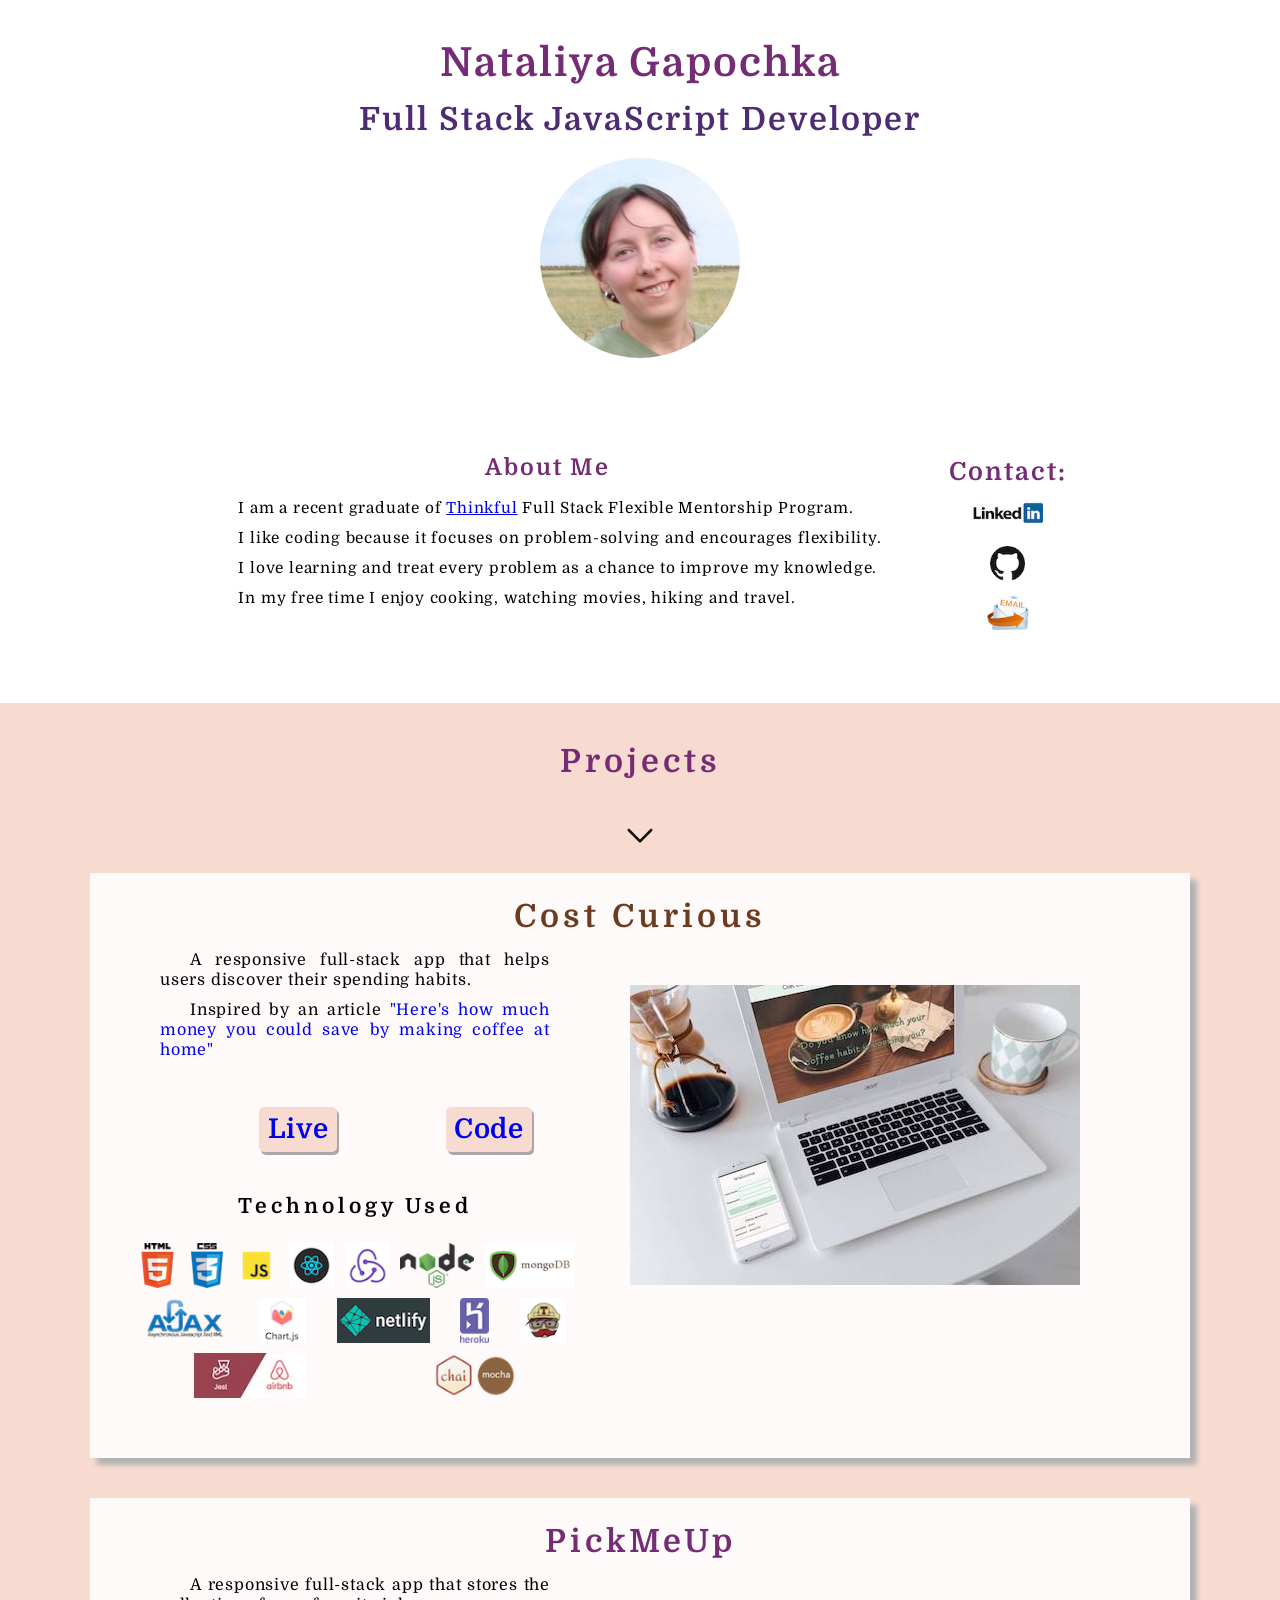
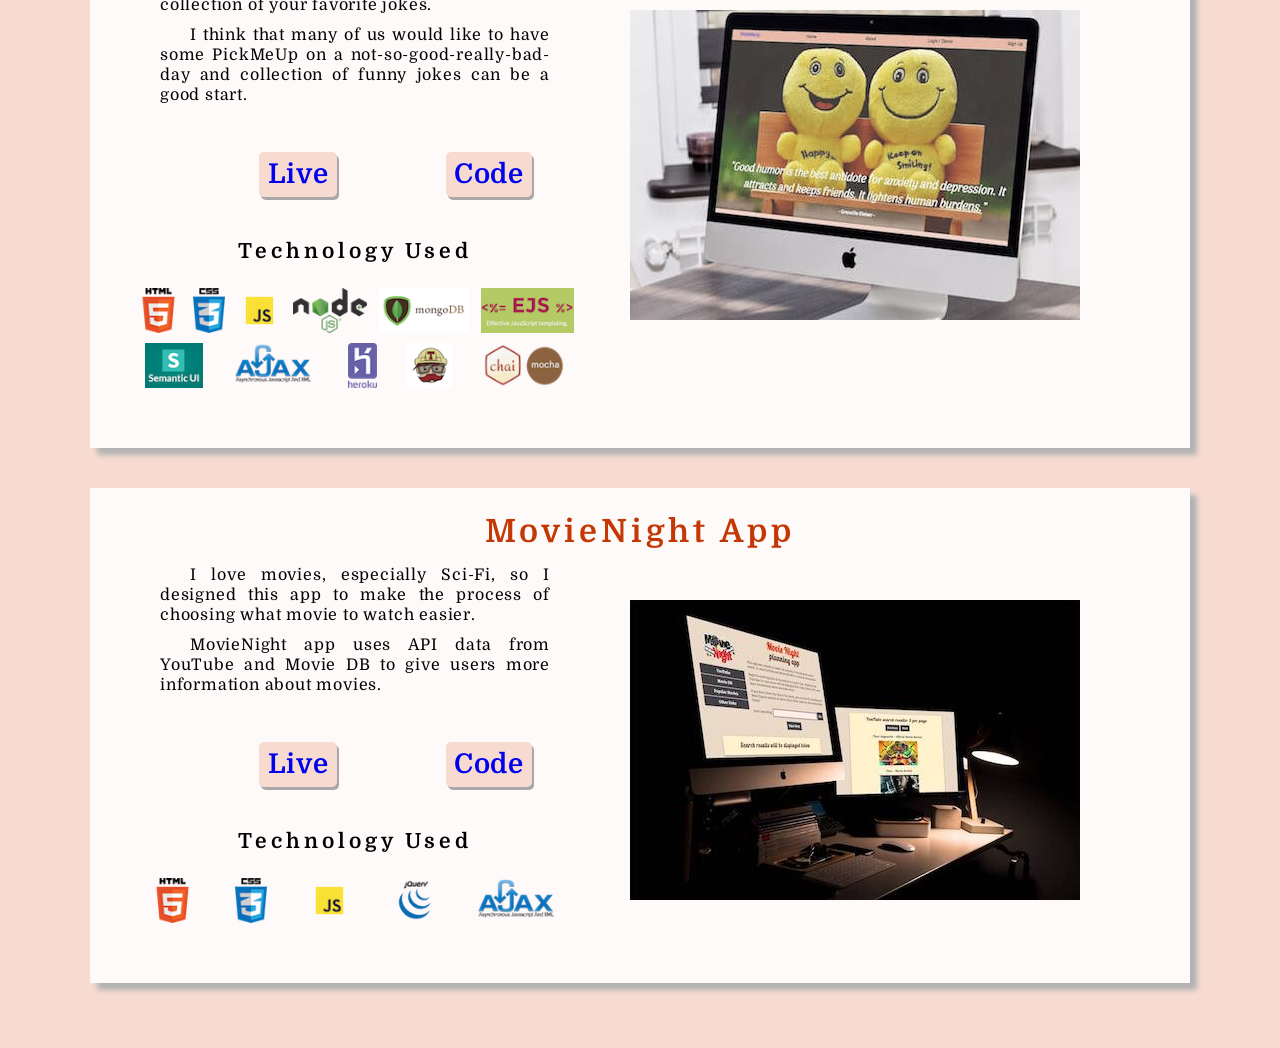
<file: index.html>
<!DOCTYPE html>
<html lang="en">

<head>
  <meta charset="utf-8">
  <meta name="viewport" content="width=device-width, initial-scale=1.0">
  <meta http-equiv="X-UA-Compatible" content="ie=edge">
  <meta name="author" content="Nataliya Gapochka">
  <title>Nataliya's portfolio</title>
  <link href="https://fonts.googleapis.com/css?family=Domine:400,700" rel="stylesheet">
  <link rel="stylesheet"
  href="https://cdnjs.cloudflare.com/ajax/libs/animate.css/3.5.2/animate.min.css">
  <link rel="stylesheet" href="data/main.css">
  <link href="data/icons/icoN.bmp" rel="icon" type="image/x-icon" />
  <!-- Hotjar Tracking Code for https://www.nataliyagapochka.site -->
<script>
    (function(h,o,t,j,a,r){
        h.hj=h.hj||function(){(h.hj.q=h.hj.q||[]).push(arguments)};
        h._hjSettings={hjid:960862,hjsv:6};
        a=o.getElementsByTagName('head')[0];
        r=o.createElement('script');r.async=1;
        r.src=t+h._hjSettings.hjid+j+h._hjSettings.hjsv;
        a.appendChild(r);
    })(window,document,'https://static.hotjar.com/c/hotjar-','.js?sv=');
</script>
</head>

<body id="top">
	<header>
    <h1 class="logo js-logo">Nataliya Gapochka</h1>
    <h2 class="js-logo">Full Stack JavaScript Developer</h2>
    <img class="image" src="./data/img/ng.jpg" alt="profile">
  </header>

<main role="main">
<section class="aboutMe" role="doc-introduction">
  <div class="aboutMe-box1">
    <h2>About Me</h2>
    <p>I am a recent graduate of <a href="https://www.thinkful.com/bootcamp/web-development/flexible/" target="_blank" rel="noopener">Thinkful</a> Full Stack Flexible Mentorship Program.</p>
    <p>I like coding because it focuses on problem-solving and encourages flexibility. </p>
    <p>I love learning and treat every problem as a chance to improve my knowledge.</p>
    <p>In my free time I enjoy cooking, watching movies, hiking and travel.</p>
  </div>

  <div id="contact">
  <h2>Contact:</h2>
  <div class="contact-icons">
    <a href="https://www.linkedin.com/in/nataliya-gapochka/" target="_blank" rel="noopener"><img class="icon" src="./data/icons/linkedIn.jpg" alt="linkedIn icon"></a>
    <a href="https://github.com/NG-SF" target="_blank" rel="noopener"><img class="icon" src="./data/icons/git.png" alt="GitHub icon"></a>      
    <a href="mailto:natasha.gapochka@gmail.com"><img class="Email icon" src="./data/icons/email.png" alt="icon"></a>      
  </div>
</div>
</section>

<section id="projects">
  <div class="projects-title">
    <h2 class="title">Projects </h2>
    <div class="pointer bounce"></div> 
  </div>
      <section class="project-1">
      <h3 class="js-title-3">Cost Curious</h3> 

      <div class="flexBox">
        <div class="content">
          <p>A responsive full-stack app that helps users discover their spending habits.</p>
          <p>Inspired by an article <a class="article" href="http://www.businessinsider.com/heres-how-much-money-you-could-save-by-making-coffee-at-home-2015-10" target="_blank" rel="noopener">"Here's how much money you could save by making coffee at home"</a> </p>
          <div class="demo-links">
              <a class="js-link" href="https://cost-curious.netlify.com/" target="_blank" rel="noopener">Live</a>
              <a class="js-link" href="https://github.com/NG-SF/cost-curious-client" target="_blank" rel="noopener">Code</a>
          </div>
          <h3 class="tech">Technology Used</h3>
        <div class="project-icons">
          <img class="icon" src="./data/icons/html.png" alt="HTML icon">
          <img class="icon" src="./data/icons/css.png" alt="CSS icon">
          <img class="icon" src="./data/icons/javascript.png" alt="JavaScript icon">
          <img class="icon" src="./data/icons/react.png" alt="React icon">
          <img class="icon" src="./data/icons/redux.png" alt="Redux icon">
          <img class="icon" src="./data/icons/node.png" alt="Node icon">
          <img class="icon" src="./data/icons/mongodb.png" alt="MongoDB icon">
          <img class="icon" src="./data/icons/ajax.png" alt="Ajax icon">
          <img class="icon" src="./data/icons/chartjs.png" alt="ChartJS icon">
          <img class="icon" src="./data/icons/netlify.jpg" alt="Netlify icon">
          <img class="icon" src="./data/icons/heroku.png" alt="Heroku icon">
          <img class="icon" src="./data/icons/travis.png" alt="TravisCI icon">
          <img class="icon" src="./data/icons/jest-enzyme.jpeg" alt="Jest Enzyme icon">
          <img class="icon" src="./data/icons/mocha-chai.png" alt="Mocha Chai icon">
        </div>
        </div>
          <div class="img-box">
            <img class="mockImg" src="./data/screens/costCurious1.jpeg" alt="screenshot">
          </div>
      </div>
   
      </section>

      <section class="project-2">
      <h3 class="js-title-2">PickMeUp</h3> 

      <div class="flexBox">
        <div class="content">
          <p>A responsive full-stack app that stores the collection of your favorite jokes.</p>
          <p>I think that many of us would like to have some PickMeUp on a not-so-good-really-bad-day and collection of funny jokes can be a good start.</p>
          <div class="demo-links">
            <a href="https://pickme-up.herokuapp.com/" target="_blank" rel="noopener">Live</a>
            <a href="https://github.com/NG-SF/pickMeUp" target="_blank" rel="noopener">Code</a>
          </div>
          <h3 class="tech">Technology Used</h3>
          <div class="project-icons">
            <img class="icon" src="./data/icons/html.png" alt="HTML icon">
            <img class="icon" src="./data/icons/css.png" alt="CSS icon">
            <img class="icon" src="./data/icons/javascript.png" alt="JavaScript icon">
            <img class="icon" src="./data/icons/node.png" alt="Node icon">
            <img class="icon" src="./data/icons/mongodb.png" alt="MongoDB icon">
            <img class="icon" src="./data/icons/ejs.gif" alt="Ejs icon">
            <img class="icon" src="./data/icons/semantic.png" alt="Semantic UI icon">
            <img class="icon" src="./data/icons/ajax.png" alt="Ajax icon">
            <img class="icon" src="./data/icons/heroku.png" alt="Heroku icon">
            <img class="icon" src="./data/icons/travis.png" alt="Travis CI icon">
            <img class="icon" src="./data/icons/mocha-chai.png" alt="Mocha Chai icon">
          </div>
          </div>
          <div class="img-box">
          <img class="mockImg" src="./data/screens/pickMeUp1.jpg" alt="screenshot">
        </div>
      </div>
      </section>

      <section class="project-3">
      <h3 class="js-title-1">MovieNight App</h3> 
      <div class="flexBox">
        <div class="content">
          <p>I love movies, especially Sci-Fi, so I designed this app to make the process of choosing what movie to watch easier.</p>
          <p>MovieNight app uses API data from YouTube and Movie DB to give users more information about movies.</p>
          <div class="demo-links">
            <a href="https://ng-sf.github.io/movieApp/" target="_blank" rel="noopener">Live</a>
            <a href="https://github.com/NG-SF/movieApp" target="_blank" rel="noopener">Code</a>
          </div>
          <h3 class="tech">Technology Used</h3>
          <div class="project-icons">
            <img class="icon" src="./data/icons/html.png" alt="HTML icon">
            <img class="icon" src="./data/icons/css.png" alt="CSS icon">
            <img class="icon" src="./data/icons/javascript.png" alt="JavaScript icon">
            <img class="icon" src="./data/icons/jquery-icon.png" alt="jQuery icon">
            <img class="icon" src="./data/icons/ajax.png" alt="Ajax icon">
          </div>
        </div>

          <div class="img-box">
          <img class="mockImg" src="./data/screens/movieNight.jpeg" alt="screenshot">
        </div>
    </div>
    </section>
</section>

</main>

</body>
<script
  src="https://code.jquery.com/jquery-3.3.1.min.js"
  integrity="sha256-FgpCb/KJQlLNfOu91ta32o/NMZxltwRo8QtmkMRdAu8="
  crossorigin="anonymous"></script>
<script src="./data/application.js"></script>
</html>
</file>
<file: data/main.css>
* {
  margin: 0;
  padding: 0;
  box-sizing: border-box;  
}
body {
  font-family: 'Domine', serif;
  letter-spacing: .8px;
}

header {
  padding: 20px;
}

.logo, 
h2 {
  letter-spacing: 2px;
  text-align: center;
  color: rgb(116, 44, 116);
}

.logo {
  padding-top: 20px;
  font-size: 2.5em;
}

header h2 {
  padding-top: 15px;
  font-size: 2em;
  color: rgb(78, 44, 116);
}

.image {
  width: 200px;
  border-radius: 55%;
  margin: 20px auto;
  display: block;
}

.aboutMe{
  display: flex;
  margin: 40px auto;
  max-width: 1000px;
  padding: 20px 40px;
  justify-content: space-around;
  align-items: center;
  flex-wrap: wrap;
  font-size: 1.2em;
  line-height: 20px;
}

.aboutMe-box1 {
  margin-bottom: 30px;
}

.aboutMe h2 {
  text-align: center;
  margin-bottom: 15px;
  font-size: 1.5em;
}

.aboutMe p {
  text-indent: 25px;
  line-height: 30px;
  text-align: justify;
}

.aboutMe-box1 {
  max-width: 700px;
  font-size: .8em;
}

#contact {
  text-align: center;
  max-width: 200px;
}

#contact h2 {
  font-size: 1.3em;
  margin-bottom: 10px;
}

.contact-icons {
  display: flex;
  width: 100px;
  margin: 0 auto;
  flex-direction: column;
  justify-content: center;
  align-items: center;
  flex-wrap: wrap;
}

.contact-icons .icon {
  height: 35px;
}

/* Projects section */
#projects {
  background-color:rgb(247, 219, 209);
  padding: 5px 0 25px 0;
}

.projects-title {
  height: 90px; 
}

.title {
  font-size: 1.7em;
  margin-top: 0;
}

.pointer {
  width: 40px;
  height: 40px;
  color: black;
  margin: 0 auto;
  background-image: url([data-uri]);
  background-size: contain;
}

.bounce {
	-moz-animation: bounce 4s infinite;
	-webkit-animation: bounce 4s infinite;
	animation: bounce 4s infinite;
}

@-moz-keyframes bounce {
  0%, 20%, 50%, 80%, 100% {
    -moz-transform: translateY(0);
    transform: translateY(0);
  }
  40% {
    -moz-transform: translateY(-30px);
    transform: translateY(-30px);
  }
  60% {
    -moz-transform: translateY(-15px);
    transform: translateY(-15px);
  }
}

@-webkit-keyframes bounce {
  0%, 20%, 50%, 80%, 100% {
    -webkit-transform: translateY(0);
    transform: translateY(0);
  }
  40% {
    -webkit-transform: translateY(-30px);
    transform: translateY(-30px);
  }
  60% {
    -webkit-transform: translateY(-15px);
    transform: translateY(-15px);
  }
}

@keyframes bounce {
  0%, 20%, 50%, 80%, 100% {
    -moz-transform: translateY(0);
    -ms-transform: translateY(0);
    -webkit-transform: translateY(0);
    transform: translateY(0);
  }
  40% {
    -moz-transform: translateY(-30px);
    -ms-transform: translateY(-30px);
    -webkit-transform: translateY(-30px);
    transform: translateY(-30px);
  }
  60% {
    -moz-transform: translateY(-15px);
    -ms-transform: translateY(-15px);
    -webkit-transform: translateY(-15px);
    transform: translateY(-15px);
  }
}

.content {
  max-width: 500px;
  margin: 0 auto;
}

.js-title-1,
.js-title-2,
.js-title-3 {
  margin: 10px 0;
}

.js-title-1 {
  color: #c43805;
}

.js-title-2 {
  color: rgb(116, 44, 116);
}

.js-title-3 {
  color: #6c3c21;
}

.img-box {
  max-width: 500px;
  margin: 0 auto;
}

.mockImg {
  max-width: 100%;
  height: auto;
  display: block;
  margin: 40px auto;
}

#projects h2, h3 {
  text-align: center;
  font-size: 2em;
  letter-spacing: 4px;
}

#projects h2 {
  margin: 35px;
}

.flexBox {
  display: flex;
  justify-content: space-between;
  flex-wrap: wrap;
  max-width: 1000px;
}

.project-1,
.project-2,
.project-3 {
  background-color: snow;
  box-shadow: 7px 7px 5px rgb(179, 179, 179);
  margin: 40px auto;
  padding: 15px;
  max-width: 1100px;
}

#projects p {
  padding: 5px;
  margin: 0 auto;
  max-width: 400px; 
  line-height: 20px;
  text-indent: 30px;
  text-align: justify;
}

.article {
  text-decoration: none;
}

.demo-links {
  max-width: 300px;
  margin: 15px auto;
  display: flex;
  justify-content: space-around;
}

.demo-links a {
  background-color:rgb(247, 219, 209);
  margin: 1em 2em;
  border-radius: 5px;
  box-shadow: 2px 3px rgb(169, 167, 167);
  padding: 0.25em .3em;
}

.demo-links a,
.demo-links a:visited {
  text-decoration: none;
  cursor: pointer;
  font-size: 1.7em;
  font-weight: bold;
}

.demo-links a:hover{
  color: black;
  background-color:rgb(240, 191, 173);
}

.tech {
  text-align: center;
  font-size: 1.3em;
  font-family: 'Domine', serif;
  margin-bottom: 20px;
}

.project-icons {
  display: flex;
  width: 450px;
  margin: 0 auto;
  margin-bottom: 40px;
  padding: 0;
  justify-content: space-around;
  align-items: baseline;
  flex-wrap: wrap;
}

.icon {
  height: 45px;
  width: auto;
  margin: 5px;
}


@media screen and (max-width: 770px) {
  .logo,
  header h2 {
    letter-spacing: 1px;
  }

  .mockImg {
    max-width: 80%;
    height: auto;
  }

  .img-box {
    order: -1;
    margin: 10px auto;
  }
}

@media screen and (max-width: 568px){
  .logo {
    font-size: 2em;
  }

  header h2 {
    font-size: 1.5em;
  }
}

@media screen and (max-width: 430px) {
  .logo,
  header h2 {
    letter-spacing: 1.8px;
  }

  .aboutMe {
    padding: 25px;
    margin: 0;
  }

  .project-icons {
    width: 300px;
    margin: 30px auto;
  }

  .project-icons .icon {
    height: 30px;
  }

  .js-title-1,
  .js-title-2,
  .js-title-3 {
    font-size: 2.5em;
    margin-bottom: 20px;
  }

  .mockImg {
    width: 350px;
    margin: 0 auto;
  }

  .contact-icons {
    max-width: 220px;
    margin: 0 auto;
  }

  .contact-icons .icon {
    height: 30px;
  }
}

@media screen and (max-height: 411px) {
  .mockImg {
    max-width: 70%;
    height: auto;
  }

}

@media screen and (max-width: 375px) {
  .aboutMe {
    padding: 20px;
    margin: 0;
  }

  .aboutMe-box1 p {
    font-size: .9em;
  }

  #projects h2,
  h3 {
    font-size: 2em;
  }

  #projects p {
    font-size: .8em;
  }

  .demo-links a {
    font-size: 1.5em;
  }

  .js-title-1,
  .js-title-2,
  .js-title-3 {
    font-size: 2em;
    margin-bottom: 20px;
  }

  .mockImg {
    width: 300px;
    display: block;
    margin: 0 auto;
  }

  .tech {
    font-size: 1.1em;
  }

  #contact {
    padding: 25px;
  }

  .header {
    font-size: 1.9em;
    margin: 40px 0;
  }
}

@media screen and (max-width: 320px) {
  .logo,
  header h2 {
    letter-spacing: 1px;
  }

  .logo {
    font-size: 1.7em;
    padding-top: 35px;
  }

  header h2 {
    font-size: 1.3em;
  }

  .aboutMe-box1 img {
    margin: 20px auto;
  }

  .mockImg {
    width: 280px;
    margin: 0 auto;
  }

  #projects p {
    padding: 10px;
  }
}
</file>
